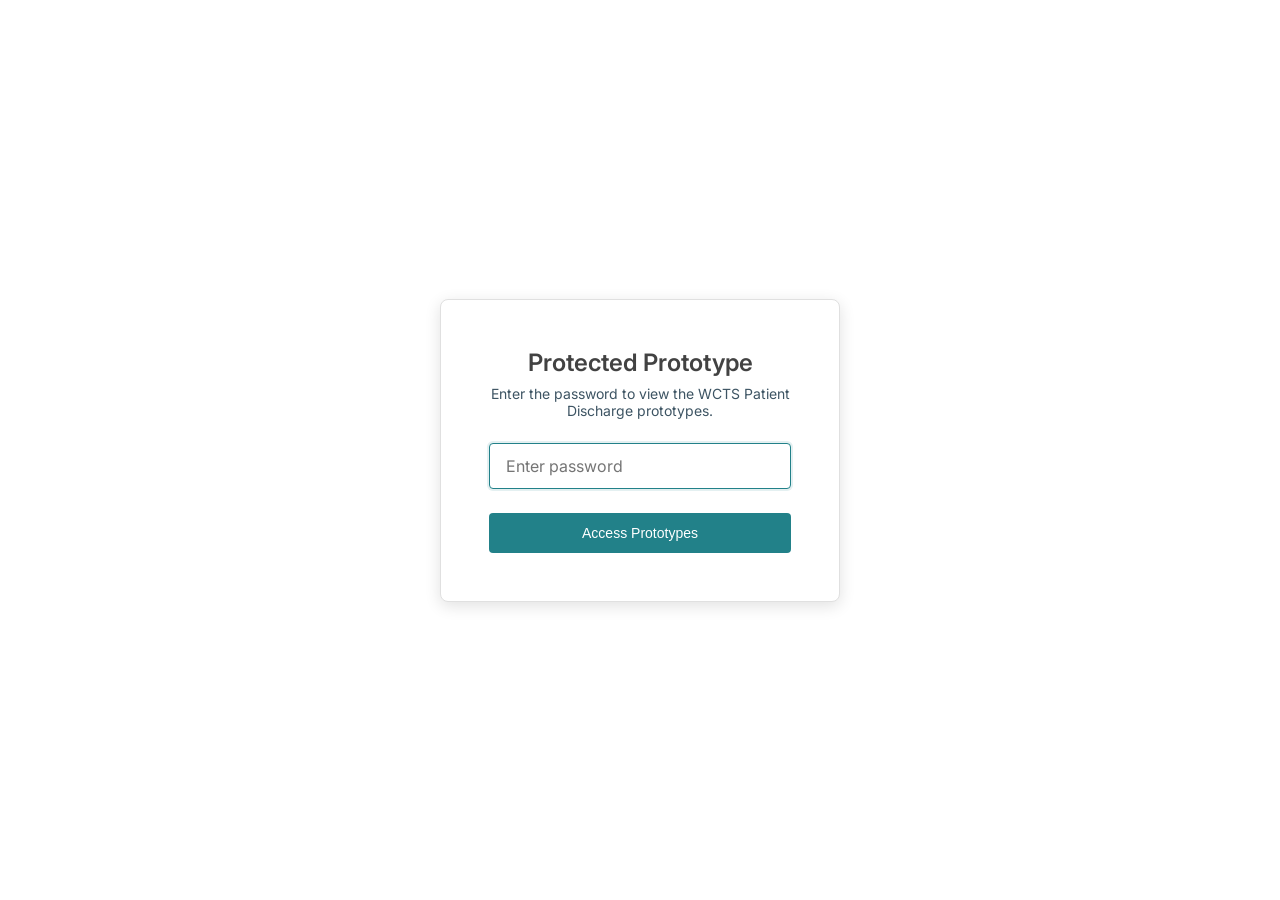
<file: index.html>
<!DOCTYPE html>
<html lang="en">
<head>
  <meta charset="UTF-8">
  <meta name="viewport" content="width=device-width, initial-scale=1.0">
  <title>WCTS Patient Discharge Prototypes</title>
  <link rel="stylesheet" href="tokens.css">
  <link href="https://fonts.googleapis.com/css2?family=Inter:wght@400;500;600;700&display=swap" rel="stylesheet">
  <link href="https://fonts.googleapis.com/icon?family=Material+Icons" rel="stylesheet">
  <style>
    * {
      margin: 0;
      padding: 0;
      box-sizing: border-box;
    }

    body {
      font-family: 'Inter', -apple-system, BlinkMacSystemFont, 'Segoe UI', Roboto, sans-serif;
      background: var(--wsc-system-background);
      color: var(--wsc-system-on-surface);
      min-height: 100vh;
      display: flex;
      align-items: center;
      justify-content: center;
      padding: 24px;
    }

    /* Password overlay */
    .password-overlay {
      position: fixed;
      top: 0;
      left: 0;
      right: 0;
      bottom: 0;
      background: var(--wsc-system-surface);
      display: flex;
      align-items: center;
      justify-content: center;
      z-index: 9999;
    }

    .password-overlay.hidden {
      display: none;
    }

    .password-card {
      background: var(--wsc-system-surface);
      border: 1px solid var(--wsc-system-outline);
      border-radius: var(--wsc-border-radius-lg);
      padding: 48px;
      max-width: 400px;
      width: 100%;
      box-shadow: var(--wsc-shadow-lg);
    }

    .password-card h2 {
      font-size: 24px;
      font-weight: 600;
      color: var(--wsc-system-on-surface);
      margin-bottom: 8px;
      text-align: center;
    }

    .password-card p {
      font-size: 14px;
      color: var(--wsc-system-on-surface-variant);
      margin-bottom: 24px;
      text-align: center;
    }

    .password-input-wrapper {
      position: relative;
      margin-bottom: 8px;
    }

    .password-input {
      width: 100%;
      padding: 12px 16px;
      font-size: 16px;
      border: 1px solid var(--wsc-system-outline);
      border-radius: var(--wsc-border-radius-md);
      background: var(--wsc-system-surface);
      color: var(--wsc-system-on-surface);
      font-family: inherit;
    }

    .password-input:focus {
      outline: none;
      border-color: var(--wsc-system-primary);
      box-shadow: 0 0 0 2px var(--wsc-system-primary-container);
    }

    .password-error {
      color: var(--wsc-system-error);
      font-size: 13px;
      margin-top: 8px;
      display: none;
    }

    .password-error.show {
      display: block;
    }

    .password-submit {
      width: 100%;
      padding: 12px 24px;
      background: var(--wsc-system-primary);
      color: var(--wsc-system-on-primary);
      border: none;
      border-radius: var(--wsc-border-radius-md);
      font-size: 14px;
      font-weight: 500;
      cursor: pointer;
      margin-top: 16px;
      transition: background var(--wsc-transition-fast);
    }

    .password-submit:hover {
      background: var(--wsc-system-primary-hover);
    }

    .password-submit:active {
      background: var(--wsc-system-primary-filled-pressed);
    }

    .container {
      max-width: 800px;
      width: 100%;
    }

    .header {
      text-align: center;
      margin-bottom: 48px;
    }

    .header h1 {
      font-size: 32px;
      font-weight: 700;
      color: var(--wsc-system-on-surface);
      margin-bottom: 12px;
    }

    .header p {
      font-size: 16px;
      color: var(--wsc-system-on-surface-variant);
    }

    .prototypes {
      display: grid;
      gap: 24px;
    }

    .prototype-card {
      background: var(--wsc-system-surface);
      border: 1px solid var(--wsc-system-outline);
      border-radius: var(--wsc-border-radius-lg);
      padding: 32px;
      transition: all var(--wsc-transition-fast);
      cursor: pointer;
      text-decoration: none;
      display: block;
    }

    .prototype-card:hover {
      border-color: var(--wsc-system-primary);
      box-shadow: var(--wsc-shadow-md);
      transform: translateY(-2px);
    }

    .prototype-card h2 {
      font-size: 20px;
      font-weight: 600;
      color: var(--wsc-system-on-surface);
      margin-bottom: 8px;
      display: flex;
      align-items: center;
      gap: 8px;
    }

    .prototype-card h2 .material-icons {
      color: var(--wsc-system-primary);
      font-size: 24px;
    }

    .prototype-card p {
      font-size: 14px;
      color: var(--wsc-system-on-surface-variant);
      line-height: 1.5;
    }

    .badge {
      display: inline-block;
      background: var(--wsc-system-primary-container);
      color: var(--wsc-system-primary);
      padding: 4px 12px;
      border-radius: var(--wsc-border-radius-chip-default);
      font-size: 12px;
      font-weight: 500;
      margin-top: 12px;
    }

    .footer {
      text-align: center;
      margin-top: 48px;
      padding-top: 24px;
      border-top: 1px solid var(--wsc-system-outline);
    }

    .footer p {
      font-size: 13px;
      color: var(--wsc-system-on-surface-variant);
    }
  </style>
</head>
<body>
  <!-- Password Protection -->
  <div class="password-overlay" id="password-overlay">
    <div class="password-card">
      <h2>Protected Prototype</h2>
      <p>Enter the password to view the WCTS Patient Discharge prototypes.</p>
      <form id="password-form" onsubmit="checkPassword(event)">
        <div class="password-input-wrapper">
          <input
            type="password"
            id="password-input"
            class="password-input"
            placeholder="Enter password"
            autocomplete="off"
            autofocus
          >
        </div>
        <div class="password-error" id="password-error">Incorrect password. Please try again.</div>
        <button type="submit" class="password-submit">Access Prototypes</button>
      </form>
    </div>
  </div>

  <div class="container">
    <div class="header">
      <h1>WCTS Patient Discharge Prototypes</h1>
      <p>Interactive HTML prototypes built with WellSky Atlas Design System</p>
    </div>

    <div class="prototypes">
      <a href="discharge-workflow.html" class="prototype-card">
        <h2>
          <span class="material-icons">assignment_turned_in</span>
          Discharge Workflow
        </h2>
        <p>Complete patient discharge workflow with Episode of Care selection, documentation modals, and additional discharge actions. Includes Care Plans, Outstanding Tasks, Diagnoses, Discharge Summary, Catheter Removal, Order Discontinuation, and Equipment Pick-up.</p>
        <span class="badge">Primary Prototype</span>
      </a>

      <a href="progress-note.html" class="prototype-card">
        <h2>
          <span class="material-icons">note_add</span>
          Progress Note
        </h2>
        <p>Standalone progress note documentation form with tabbed sections for note details, vitals, and clinical assessments.</p>
        <span class="badge">Supplemental</span>
      </a>
    </div>

    <div class="footer">
      <p>Built with Claude Code • WellSky CareTend</p>
    </div>
  </div>

  <script>
    // Password protection
    const CORRECT_PASSWORD = 'wellsky2026';

    function checkPassword(event) {
      event.preventDefault();
      const input = document.getElementById('password-input');
      const error = document.getElementById('password-error');
      const overlay = document.getElementById('password-overlay');

      if (input.value === CORRECT_PASSWORD) {
        sessionStorage.setItem('prototype-access', 'granted');
        overlay.classList.add('hidden');
        error.classList.remove('show');
      } else {
        error.classList.add('show');
        input.value = '';
        input.focus();
      }
    }

    // Check if already authenticated
    window.addEventListener('DOMContentLoaded', function() {
      if (sessionStorage.getItem('prototype-access') === 'granted') {
        document.getElementById('password-overlay').classList.add('hidden');
      }
    });
  </script>
</body>
</html>
</file>
<file: tokens.css>
/* WellSky Atlas Design Tokens — Recipe Reference
   Source: @wellsky/ws-atlas-ui-core via Storybook (https://dls.dev.wellsky.io)
   Last synced: 2026-04-09 (from WellSky Atlas Design System via Storybook)
   Purpose: Self-contained token file for HTML recipes and prototypes.
   Usage: <link rel="stylesheet" href="../tokens.css"> from any recipe file.
*/
:root {
  /* ═══ Primary ═══ */
  --wsc-system-primary: #228189;
  --wsc-system-on-primary: #ffffff;
  --wsc-system-primary-container: #e4f0f1;
  --wsc-system-on-primary-container: #081620;
  --wsc-system-inverse-primary: #bdd9dc;
  --wsc-system-primary-fixed: #228189;
  --wsc-system-on-primary-fixed-variant: #0c5159;
  --wsc-system-primary-hover: #1b6970;
  --wsc-system-primary-filled-focused: #1f777e;
  --wsc-system-primary-filled-pressed: #185f65;
  --wsc-system-primary-focused: #228189;
  --wsc-system-primary-disabled: #c4c4c4;
  --wsc-system-on-primary-disabled: #8a8a8a;

  /* ═══ Secondary ═══ */
  --wsc-system-secondary: #1b3647;
  --wsc-system-on-secondary: #ffffff;
  --wsc-system-secondary-text: #3d5463;
  --wsc-system-secondary-container: #e4e7e9;
  --wsc-system-on-secondary-container: #081620;

  /* ═══ Tertiary ═══ */
  --wsc-system-tertiary: #e59147;
  --wsc-system-on-tertiary: #ffffff;
  --wsc-system-tertiary-container: #fbf0e5;
  --wsc-system-on-tertiary-container: #cb4e0d;

  /* ═══ Surface ═══ */
  --wsc-system-surface: #ffffff;
  --wsc-system-surface-dim: #eceff1;
  --wsc-system-surface-bright: #ffffff;
  --wsc-system-surface-container-lowest: #ffffff;
  --wsc-system-surface-container-low: #f7f7f7;
  --wsc-system-surface-container: #f7f7f7;
  --wsc-system-surface-container-high: #eceff1;
  --wsc-system-surface-container-highest: #e0e0e0;
  --wsc-system-on-surface: #424242;
  --wsc-system-on-surface-variant: #3d5463;
  --wsc-system-surface-variant: #eceff1;
  --wsc-system-surface-tint: #3d5463;
  --wsc-system-inverse-surface: #424242;
  --wsc-system-inverse-on-surface: #f7f7f7;

  /* ═══ Background ═══ */
  --wsc-system-background: #eceff1;
  --wsc-system-on-background: #000000;

  /* ═══ Outline ═══ */
  --wsc-system-outline: #e0e0e0;
  --wsc-system-outline-variant: #5f727e;

  /* ═══ Neutral ═══ */
  --wsc-system-neutral: #5f727e;
  --wsc-system-neutral10: #000000;
  --wsc-system-neutral-variant: #8d9ba3;
  --wsc-system-neutral-variant20: #10222f;

  /* ═══ Error ═══ */
  --wsc-system-error: #ba1a1a;
  --wsc-system-error-emphasis: #c62828;
  --wsc-system-error-container: #ffdad6;
  --wsc-system-on-error: #ffffff;
  --wsc-system-on-error-container: #000000;

  /* ═══ Success, Warning, Info, AI ═══
     Extended for prototyping — not yet confirmed in ws-atlas-ui-core.
     Verify against installed package when available. */
  /* ═══ Success ═══ */
  --wsc-system-success: #23833f;
  --wsc-system-success-container: #d4edda;
  --wsc-system-on-success: #ffffff;
  --wsc-system-on-success-container: #0a3d1a;

  /* ═══ Warning ═══ */
  --wsc-system-warning: #d97706;
  --wsc-system-warning-container: #fff3cd;
  --wsc-system-on-warning: #ffffff;
  --wsc-system-on-warning-container: #5c3300;

  /* ═══ Info ═══ */
  --wsc-system-info: #0d6efd;
  --wsc-system-info-container: #cfe2ff;
  --wsc-system-on-info: #ffffff;
  --wsc-system-on-info-container: #003070;

  /* ═══ AI ═══ */
  --wsc-system-ai: #97449c;
  --wsc-system-ai-container: #f0ddf1;
  --wsc-system-on-ai: #ffffff;

  /* ═══ Misc ═══ */
  --wsc-system-shadow: #000000;
  --wsc-system-scrim: #000000;
  --wsc-system-icon-default: #5f727e;

  /* ═══ Component ═══ */
  --wsc-system-mat-fill-bg: #f5f5f5;
  --wsc-system-table-header-bg: #fafafa;
  --wsc-system-table-row-hover: #f9f9f9;
  --wsc-system-table-row-divider: #f0f0f0;
  --wsc-system-placeholder-text: #bbb;

  /* ═══ Spacing (rem) ═══ */
  --wsc-system-spacer-rem-none: 0;
  --wsc-system-spacer-rem-3xs: 0.125rem;
  --wsc-system-spacer-rem-2xs: 0.25rem;
  --wsc-system-spacer-rem-xs: 0.5rem;
  --wsc-system-spacer-rem-sm: 0.75rem;
  --wsc-system-spacer-rem-md: 1rem;
  --wsc-system-spacer-rem-lg: 1.5rem;
  --wsc-system-spacer-rem-xl: 2rem;
  --wsc-system-spacer-rem-2xl: 2.5rem;
  --wsc-system-spacer-rem-3xl: 3rem;
  --wsc-system-spacer-rem-4xl: 4rem;

  /* ═══ Border Radius ═══ */
  --wsc-border-radius-none: 0;
  --wsc-border-radius-sm: 2px;
  --wsc-border-radius-md: 4px;
  --wsc-border-radius-lg: 8px;
  --wsc-border-radius-xl: 12px;
  --wsc-border-radius-full: 9999px;
  --wsc-border-radius-chip-default: 50px;

  /* ═══ Layout ═══ */
  --wsc-layout-grid-gap-sm: 0.75rem;
  --wsc-layout-grid-gap-md: 1rem;
  --wsc-layout-grid-gap-lg: 1.5rem;
  --wsc-layout-container-lg: 1024px;
  --wsc-layout-container-xl: 1280px;

  /* ═══ Breakpoints ═══
     Aligned with Atlas container scale (xs→2xl: 480, 640, 768, 1024, 1280, 1536).
     Two tiers for prototype use: mobile (<640px) and tablet (640–1023px).
     Desktop is the implicit default (≥1024px).

     CSS custom properties CANNOT be used inside @media (max-width: var(...)),
     so these pixel values must be repeated in each block's @media declarations.
     Use these properties for JS access or documentation reference only.

     Values are the *upper bound* of each tier — i.e., the exact value used
     inside @media (max-width: ...) — to keep the var name and the media-query
     literal in sync.

     @media usage:
       Mobile:  @media (max-width: 639px)  { ... }
       Tablet:  @media (max-width: 1023px) { ... }
  */
  --wsc-breakpoint-mobile-max: 639px;
  --wsc-breakpoint-tablet-max: 1023px;

  /* ═══ WCTS App Shell Dimensions ═══ */
  --wcts-topnav-height: 56px;
  --wcts-sidebar-width: 240px;
  --wcts-sidebar-collapsed-width: 56px;
  --wcts-content-padding: 24px 32px;

  /* ═══ Card Dimensions ═══ */
  --wcts-card-border-radius: 4px;
  --wcts-card-margin-bottom: 16px;
  --wcts-card-header-padding: 16px 24px 8px;
  --wcts-card-body-padding: 0 24px 16px;
  --wcts-card-shadow: 0 1px 2px rgba(0, 0, 0, 0.06);

  /* ═══ Shadows ═══ */
  --wsc-shadow-sm: 0 1px 2px rgba(0, 0, 0, 0.06);
  --wsc-shadow-md: 0 2px 8px rgba(0, 0, 0, 0.1);
  --wsc-shadow-lg: 0 4px 16px rgba(0, 0, 0, 0.12);
  --wsc-shadow-overlay: 0 8px 24px rgba(0, 0, 0, 0.15);

  /* ═══ Transitions ═══ */
  --wsc-transition-fast: 150ms ease;
  --wsc-transition-normal: 250ms ease;
  --wsc-transition-slow: 350ms ease;

  /* ═══ Typography ═══ */
  --wsc-system-typography-headline-1-font-size: 2rem;
  --wsc-system-typography-headline-1-font-weight: 700;
  --wsc-system-typography-headline-1-line-height: 2.5rem;

  --wsc-system-typography-headline-2-font-size: 1.75rem;
  --wsc-system-typography-headline-2-font-weight: 700;
  --wsc-system-typography-headline-2-line-height: 2.25rem;

  --wsc-system-typography-headline-3-font-size: 1.5rem;
  --wsc-system-typography-headline-3-font-weight: 600;
  --wsc-system-typography-headline-3-line-height: 2rem;

  --wsc-system-typography-headline-4-font-size: 1.25rem;
  --wsc-system-typography-headline-4-font-weight: 600;
  --wsc-system-typography-headline-4-line-height: 1.75rem;

  --wsc-system-typography-headline-5-font-size: 1.125rem;
  --wsc-system-typography-headline-5-font-weight: 600;
  --wsc-system-typography-headline-5-line-height: 1.5rem;

  --wsc-system-typography-headline-6-font-size: 1rem;
  --wsc-system-typography-headline-6-font-weight: 600;
  --wsc-system-typography-headline-6-line-height: 1.375rem;

  --wsc-system-typography-subtitle-1-font-size: 1rem;
  --wsc-system-typography-subtitle-1-font-weight: 500;
  --wsc-system-typography-subtitle-1-line-height: 1.5rem;

  --wsc-system-typography-subtitle-2-font-size: 0.875rem;
  --wsc-system-typography-subtitle-2-font-weight: 500;
  --wsc-system-typography-subtitle-2-line-height: 1.375rem;

  --wsc-system-typography-body-1-font-size: 0.875rem;
  --wsc-system-typography-body-1-font-weight: 500;
  --wsc-system-typography-body-1-line-height: 1.25rem;

  --wsc-system-typography-body-2-font-size: 0.875rem;
  --wsc-system-typography-body-2-font-weight: 400;
  --wsc-system-typography-body-2-line-height: 1.25rem;

  --wsc-system-typography-caption-font-size: 0.75rem;
  --wsc-system-typography-caption-font-weight: 400;
  --wsc-system-typography-caption-line-height: 1rem;

  --wsc-system-typography-button-font-size: 0.875rem;
  --wsc-system-typography-button-font-weight: 500;
  --wsc-system-typography-button-line-height: 1.25rem;

  /* ═══ Typography — WCTS reference values ═══ */
  --wcts-page-title-size: 24px;
  --wcts-page-title-weight: 400;
  --wcts-card-header-size: 16px;
  --wcts-card-header-weight: 700;
  --wcts-body-size: 14px;
  --wcts-body-weight: 400;
  --wcts-label-size: 13px;
  --wcts-tab-size: 14px;
  --wcts-tab-weight: 500;
  --wcts-link-size: 13px;
  --wcts-link-weight: 500;
}

/* ═══ Typography Utility Classes ═══ */
.headline-1 { font-size: var(--wsc-system-typography-headline-1-font-size); font-weight: var(--wsc-system-typography-headline-1-font-weight); line-height: var(--wsc-system-typography-headline-1-line-height); }
.headline-2 { font-size: var(--wsc-system-typography-headline-2-font-size); font-weight: var(--wsc-system-typography-headline-2-font-weight); line-height: var(--wsc-system-typography-headline-2-line-height); }
.headline-3 { font-size: var(--wsc-system-typography-headline-3-font-size); font-weight: var(--wsc-system-typography-headline-3-font-weight); line-height: var(--wsc-system-typography-headline-3-line-height); }
.headline-4 { font-size: var(--wsc-system-typography-headline-4-font-size); font-weight: var(--wsc-system-typography-headline-4-font-weight); line-height: var(--wsc-system-typography-headline-4-line-height); }
.headline-5 { font-size: var(--wsc-system-typography-headline-5-font-size); font-weight: var(--wsc-system-typography-headline-5-font-weight); line-height: var(--wsc-system-typography-headline-5-line-height); }
.headline-6 { font-size: var(--wsc-system-typography-headline-6-font-size); font-weight: var(--wsc-system-typography-headline-6-font-weight); line-height: var(--wsc-system-typography-headline-6-line-height); }
.subtitle-1 { font-size: var(--wsc-system-typography-subtitle-1-font-size); font-weight: var(--wsc-system-typography-subtitle-1-font-weight); line-height: var(--wsc-system-typography-subtitle-1-line-height); }
.subtitle-2 { font-size: var(--wsc-system-typography-subtitle-2-font-size); font-weight: var(--wsc-system-typography-subtitle-2-font-weight); line-height: var(--wsc-system-typography-subtitle-2-line-height); }
.body-1 { font-size: var(--wsc-system-typography-body-1-font-size); font-weight: var(--wsc-system-typography-body-1-font-weight); line-height: var(--wsc-system-typography-body-1-line-height); }
.body-2 { font-size: var(--wsc-system-typography-body-2-font-size); font-weight: var(--wsc-system-typography-body-2-font-weight); line-height: var(--wsc-system-typography-body-2-line-height); }
.caption { font-size: var(--wsc-system-typography-caption-font-size); font-weight: var(--wsc-system-typography-caption-font-weight); line-height: var(--wsc-system-typography-caption-line-height); }
.btn-text { font-size: var(--wsc-system-typography-button-font-size); font-weight: var(--wsc-system-typography-button-font-weight); line-height: var(--wsc-system-typography-button-line-height); }
</file>
